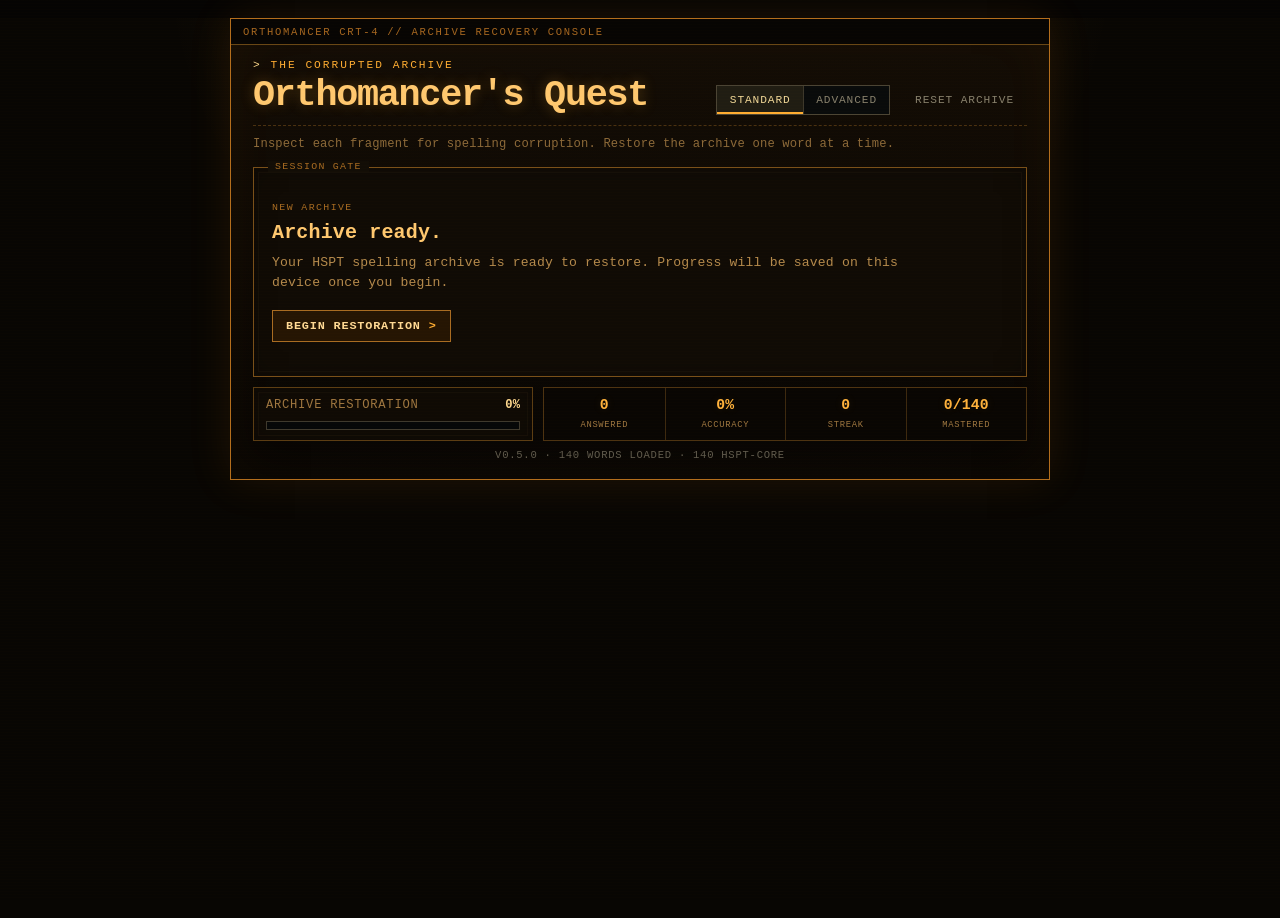
<file: index.html>
<!doctype html>
<html lang="en">
<head>
  <meta charset="utf-8">
  <meta name="viewport" content="width=device-width, initial-scale=1">
  <meta name="theme-color" content="#090704">
  <title>Orthomancer's Quest</title>
  <link rel="stylesheet" href="style.css?app=orthomancer&v=0.5.0">
  <link rel="stylesheet" href="focus-terminal.css?app=orthomancer&v=0.5.0">
</head>
<body class="booting">
  <main class="app-shell">
    <div class="boot-status" id="boot-status" role="status">Loading archive…</div>

    <div class="focus-top">
      <header>
        <div class="kicker">The Corrupted Archive</div>
        <h1>Orthomancer's Quest</h1>
      </header>
      <div class="controls">
        <div class="mode-switch" aria-label="Difficulty mode">
          <button id="mode-standard" type="button">Standard</button>
          <button id="mode-advanced" type="button">Advanced</button>
        </div>
        <button class="reset-button" id="reset-archive" type="button">Reset archive</button>
      </div>
    </div>

    <p class="subtitle">Inspect each fragment for spelling corruption. Restore the archive one word at a time.</p>

    <section class="panel home-card hidden" id="home-card" aria-live="polite">
      <div class="home-kicker" id="home-kicker">Archive status</div>
      <h2 id="home-title">Archive ready.</h2>
      <p id="home-detail"></p>
      <button class="next-button home-start" id="begin-study" type="button">Begin study</button>
    </section>

    <section class="panel study-card hidden" id="study-card" aria-live="polite">
      <p class="prompt" id="prompt"></p>
      <div class="sentences" id="sentences"></div>
      <div class="feedback hidden" id="feedback"></div>
      <div class="next-row">
        <button class="next-button hidden" id="next-button" type="button">Next fragment</button>
      </div>
    </section>

    <section class="focus-status">
      <div class="panel restoration">
        <div class="restoration-row">
          <span class="restoration-title">Archive restoration</span>
          <strong id="restoration-percent">0%</strong>
        </div>
        <div class="progress-track" aria-hidden="true">
          <div class="progress-fill" id="restoration-fill"></div>
        </div>
      </div>

      <div class="stats-strip" aria-label="Progress">
        <div class="stat">
          <span class="stat-value" id="answered">0</span>
          <span class="stat-label">Answered</span>
        </div>
        <div class="stat">
          <span class="stat-value" id="accuracy">0%</span>
          <span class="stat-label">Accuracy</span>
        </div>
        <div class="stat">
          <span class="stat-value" id="streak">0</span>
          <span class="stat-label">Streak</span>
        </div>
        <div class="stat">
          <span class="stat-value"><span id="mastered">0</span>/<span id="mastered-total">0</span></span>
          <span class="stat-label">Mastered</span>
        </div>
      </div>
    </section>

    <p class="footer-note"><span id="build-version">Build loading…</span> · <span id="corpus-status">Corpus loading…</span></p>
  </main>

  <script src="words.js?app=orthomancer&v=0.5.0"></script>
  <script src="corpus-curation.js?app=orthomancer&v=0.5.0"></script>
  <script src="game-core.js?app=orthomancer&v=0.5.0"></script>
  <script src="startup-state.js?app=orthomancer&v=0.5.0"></script>
  <script src="app.js?app=orthomancer&v=0.5.0"></script>
</body>
</html>
</file>
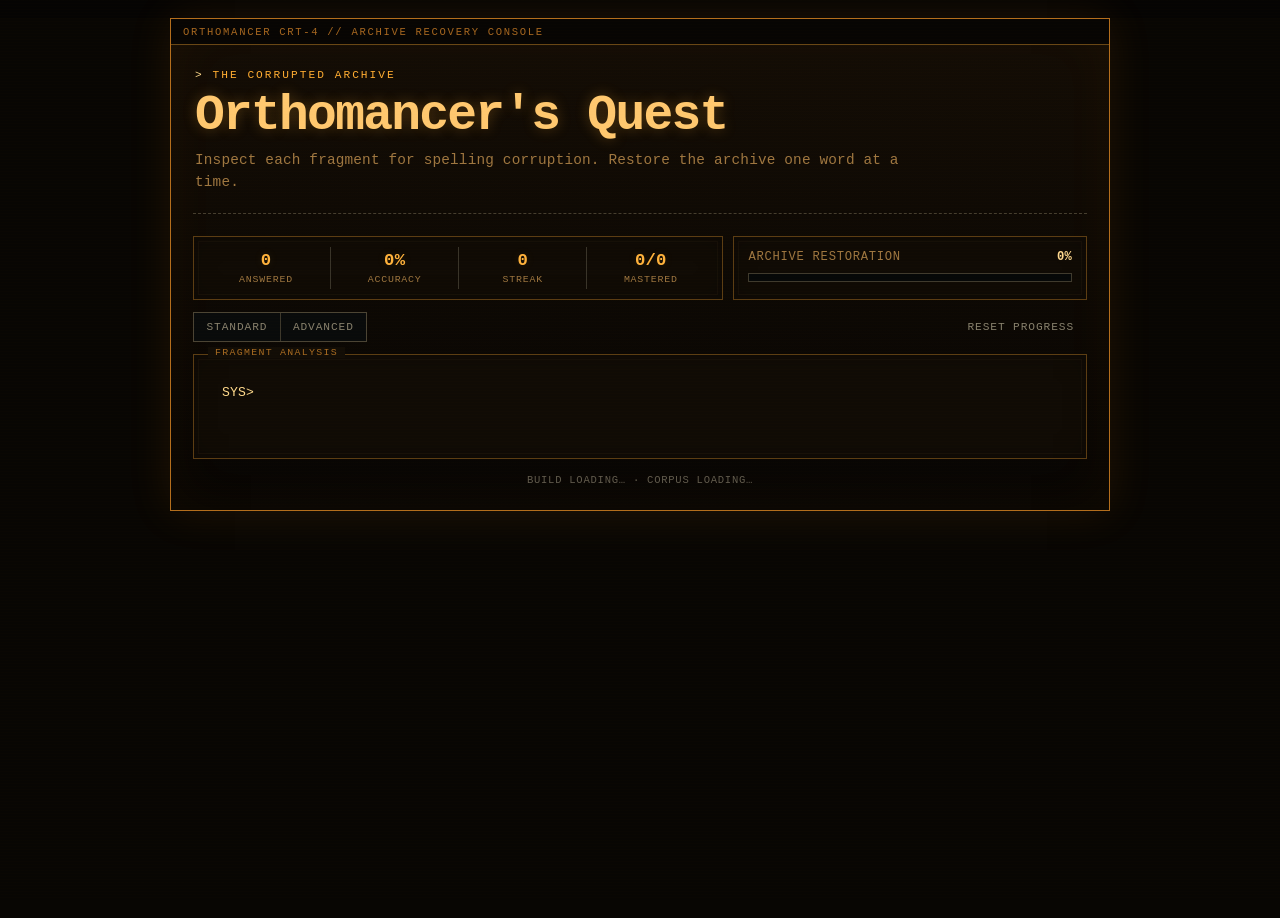
<file: previews/amber-crt.html>
<!doctype html>
<html lang="en"><head><meta charset="utf-8"><meta name="viewport" content="width=device-width, initial-scale=1"><meta name="theme-color" content="#090704"><title>Orthomancer – Amber CRT Preview</title><link rel="stylesheet" href="../style.css?v=0.4.0"><link rel="stylesheet" href="amber-crt.css?v=1"></head><body><main class="app-shell"><header><div class="kicker">The Corrupted Archive</div><h1>Orthomancer's Quest</h1><p class="subtitle">Inspect each fragment for spelling corruption. Restore the archive one word at a time.</p></header><section class="top-grid" aria-label="Progress"><div class="panel stats"><div class="stat"><span class="stat-value" id="answered">0</span><span class="stat-label">Answered</span></div><div class="stat"><span class="stat-value" id="accuracy">0%</span><span class="stat-label">Accuracy</span></div><div class="stat"><span class="stat-value" id="streak">0</span><span class="stat-label">Streak</span></div><div class="stat"><span class="stat-value"><span id="mastered">0</span>/<span id="mastered-total">0</span></span><span class="stat-label">Mastered</span></div></div><div class="panel restoration"><div class="restoration-row"><span class="restoration-title">Archive restoration</span><strong id="restoration-percent">0%</strong></div><div class="progress-track" aria-hidden="true"><div class="progress-fill" id="restoration-fill"></div></div></div></section><div class="controls"><div class="mode-switch" aria-label="Difficulty mode"><button id="mode-standard" type="button">Standard</button><button id="mode-advanced" type="button">Advanced</button></div><button class="reset-button" id="reset-progress" type="button">Reset progress</button></div><section class="panel study-card" aria-live="polite"><p class="prompt" id="prompt"></p><div class="sentences" id="sentences"></div><div class="feedback hidden" id="feedback"></div><div class="next-row"><button class="next-button hidden" id="next-button" type="button">Next fragment</button></div></section><p class="footer-note"><span id="build-version">Build loading…</span> · <span id="corpus-status">Corpus loading…</span></p></main><script src="../words.js?v=0.4.0"></script><script src="../corpus-curation.js?v=0.4.0"></script><script src="../game-core.js?v=0.4.0"></script><script src="../app.js?v=0.4.0"></script></body></html>
</file>
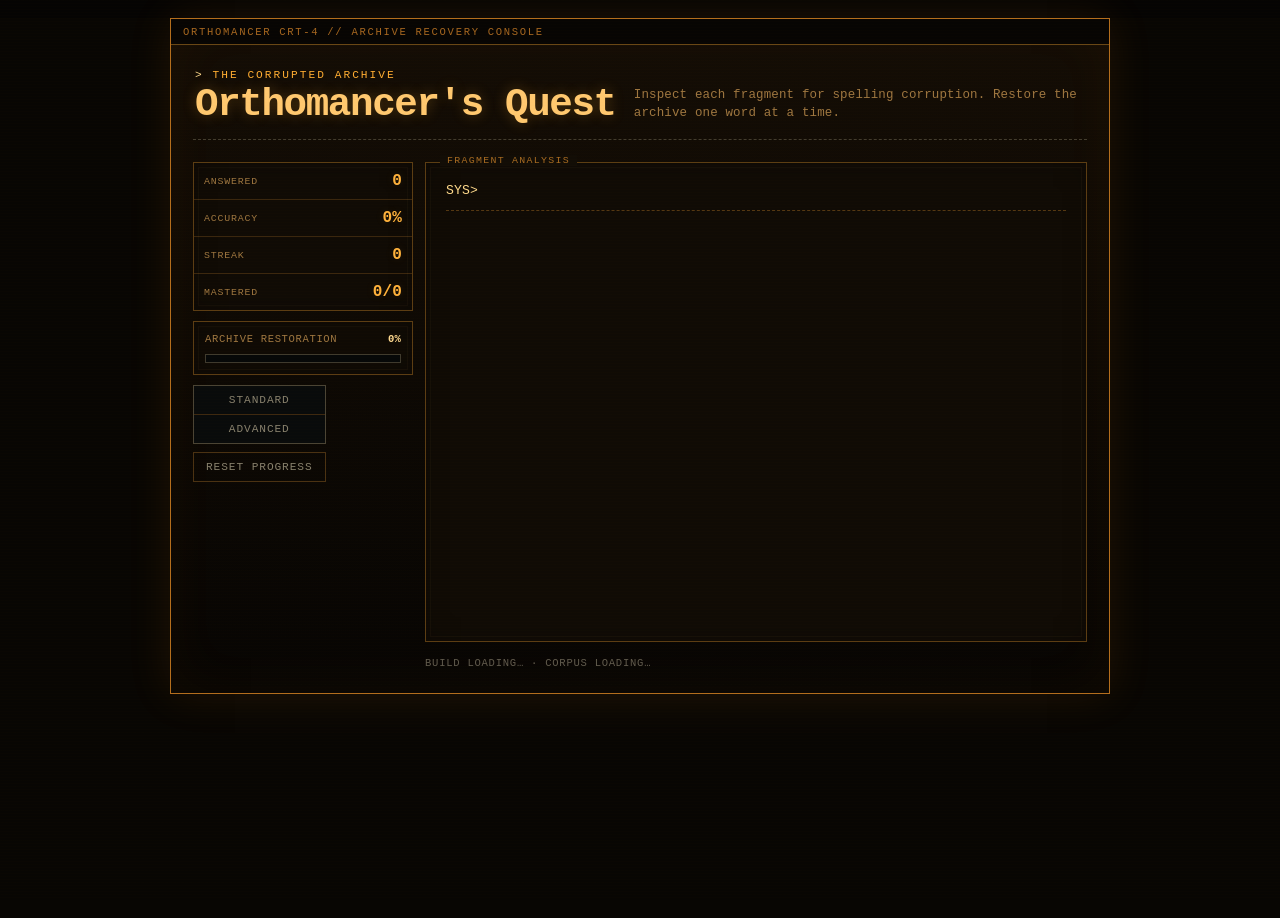
<file: previews/amber-layout-console.html>
<!doctype html>
<html lang="en"><head><meta charset="utf-8"><meta name="viewport" content="width=device-width, initial-scale=1"><meta name="theme-color" content="#090704"><title>Orthomancer – Amber Operator Console</title><link rel="stylesheet" href="../style.css?v=0.4.0"><link rel="stylesheet" href="amber-crt.css?v=1"><link rel="stylesheet" href="amber-layout-console.css?v=1"></head><body><main class="app-shell"><header><div class="kicker">The Corrupted Archive</div><h1>Orthomancer's Quest</h1><p class="subtitle">Inspect each fragment for spelling corruption. Restore the archive one word at a time.</p></header><div class="console-grid"><aside class="console-rail"><section class="panel stats" aria-label="Progress"><div class="stat"><span class="stat-value" id="answered">0</span><span class="stat-label">Answered</span></div><div class="stat"><span class="stat-value" id="accuracy">0%</span><span class="stat-label">Accuracy</span></div><div class="stat"><span class="stat-value" id="streak">0</span><span class="stat-label">Streak</span></div><div class="stat"><span class="stat-value"><span id="mastered">0</span>/<span id="mastered-total">0</span></span><span class="stat-label">Mastered</span></div></section><section class="panel restoration"><div class="restoration-row"><span class="restoration-title">Archive restoration</span><strong id="restoration-percent">0%</strong></div><div class="progress-track" aria-hidden="true"><div class="progress-fill" id="restoration-fill"></div></div></section><div class="controls"><div class="mode-switch" aria-label="Difficulty mode"><button id="mode-standard" type="button">Standard</button><button id="mode-advanced" type="button">Advanced</button></div><button class="reset-button" id="reset-progress" type="button">Reset progress</button></div></aside><section class="panel study-card" aria-live="polite"><p class="prompt" id="prompt"></p><div class="sentences" id="sentences"></div><div class="feedback hidden" id="feedback"></div><div class="next-row"><button class="next-button hidden" id="next-button" type="button">Next fragment</button></div></section></div><p class="footer-note"><span id="build-version">Build loading…</span> · <span id="corpus-status">Corpus loading…</span></p></main><script src="../words.js?v=0.4.0"></script><script src="../corpus-curation.js?v=0.4.0"></script><script src="../game-core.js?v=0.4.0"></script><script src="../app.js?v=0.4.0"></script></body></html>
</file>
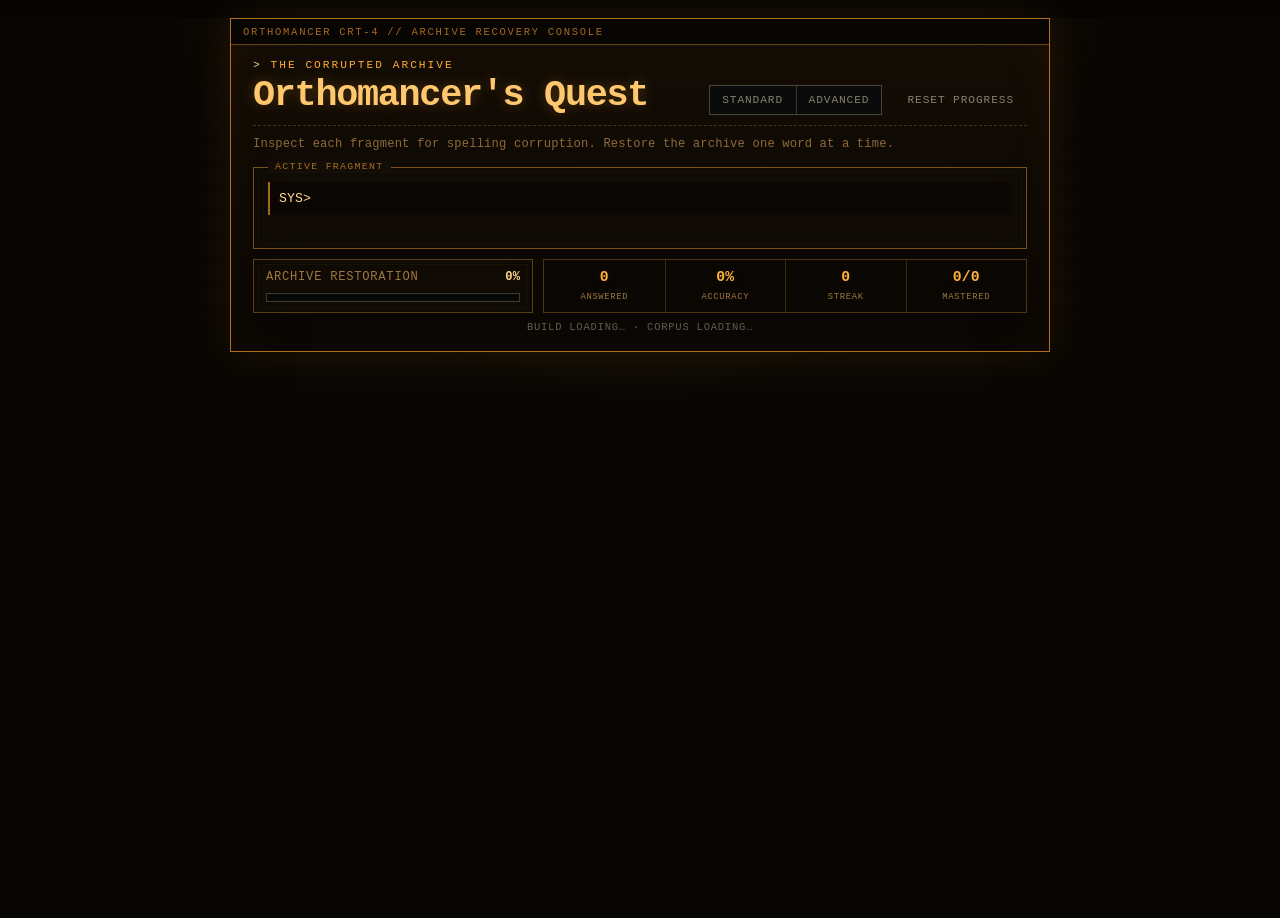
<file: previews/amber-layout-focus.html>
<!doctype html>
<html lang="en"><head><meta charset="utf-8"><meta name="viewport" content="width=device-width, initial-scale=1"><meta name="theme-color" content="#090704"><title>Orthomancer – Amber Focus Terminal</title><link rel="stylesheet" href="../style.css?v=0.4.0"><link rel="stylesheet" href="amber-crt.css?v=1"><link rel="stylesheet" href="amber-layout-focus.css?v=1"></head><body><main class="app-shell"><div class="focus-top"><header><div class="kicker">The Corrupted Archive</div><h1>Orthomancer's Quest</h1></header><div class="controls"><div class="mode-switch" aria-label="Difficulty mode"><button id="mode-standard" type="button">Standard</button><button id="mode-advanced" type="button">Advanced</button></div><button class="reset-button" id="reset-progress" type="button">Reset progress</button></div></div><p class="subtitle">Inspect each fragment for spelling corruption. Restore the archive one word at a time.</p><section class="panel study-card" aria-live="polite"><p class="prompt" id="prompt"></p><div class="sentences" id="sentences"></div><div class="feedback hidden" id="feedback"></div><div class="next-row"><button class="next-button hidden" id="next-button" type="button">Next fragment</button></div></section><section class="focus-status"><div class="panel restoration"><div class="restoration-row"><span class="restoration-title">Archive restoration</span><strong id="restoration-percent">0%</strong></div><div class="progress-track" aria-hidden="true"><div class="progress-fill" id="restoration-fill"></div></div></div><div class="stats-strip" aria-label="Progress"><div class="stat"><span class="stat-value" id="answered">0</span><span class="stat-label">Answered</span></div><div class="stat"><span class="stat-value" id="accuracy">0%</span><span class="stat-label">Accuracy</span></div><div class="stat"><span class="stat-value" id="streak">0</span><span class="stat-label">Streak</span></div><div class="stat"><span class="stat-value"><span id="mastered">0</span>/<span id="mastered-total">0</span></span><span class="stat-label">Mastered</span></div></div></section><p class="footer-note"><span id="build-version">Build loading…</span> · <span id="corpus-status">Corpus loading…</span></p></main><script src="../words.js?v=0.4.0"></script><script src="../corpus-curation.js?v=0.4.0"></script><script src="../game-core.js?v=0.4.0"></script><script src="../app.js?v=0.4.0"></script></body></html>
</file>
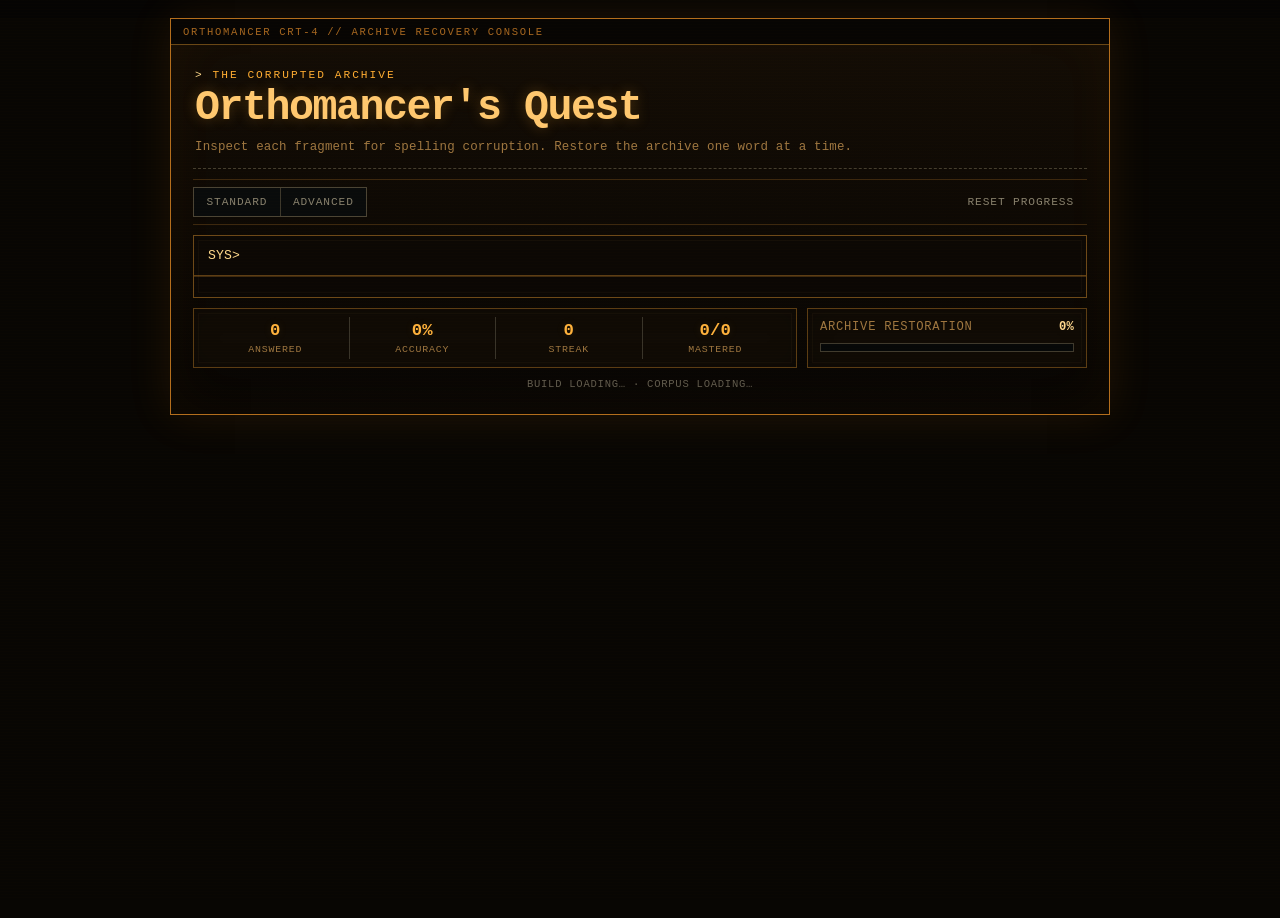
<file: previews/amber-layout-ledger.html>
<!doctype html>
<html lang="en"><head><meta charset="utf-8"><meta name="viewport" content="width=device-width, initial-scale=1"><meta name="theme-color" content="#090704"><title>Orthomancer – Amber Ledger</title><link rel="stylesheet" href="../style.css?v=0.4.0"><link rel="stylesheet" href="amber-crt.css?v=1"><link rel="stylesheet" href="amber-layout-ledger.css?v=1"></head><body><main class="app-shell"><header><div class="kicker">The Corrupted Archive</div><h1>Orthomancer's Quest</h1><p class="subtitle">Inspect each fragment for spelling corruption. Restore the archive one word at a time.</p></header><div class="controls"><div class="mode-switch" aria-label="Difficulty mode"><button id="mode-standard" type="button">Standard</button><button id="mode-advanced" type="button">Advanced</button></div><button class="reset-button" id="reset-progress" type="button">Reset progress</button></div><section class="panel study-card" aria-live="polite"><p class="prompt" id="prompt"></p><div class="sentences" id="sentences"></div><div class="feedback hidden" id="feedback"></div><div class="next-row"><button class="next-button hidden" id="next-button" type="button">Next fragment</button></div></section><section class="ledger-hud"><div class="panel stats" aria-label="Progress"><div class="stat"><span class="stat-value" id="answered">0</span><span class="stat-label">Answered</span></div><div class="stat"><span class="stat-value" id="accuracy">0%</span><span class="stat-label">Accuracy</span></div><div class="stat"><span class="stat-value" id="streak">0</span><span class="stat-label">Streak</span></div><div class="stat"><span class="stat-value"><span id="mastered">0</span>/<span id="mastered-total">0</span></span><span class="stat-label">Mastered</span></div></div><div class="panel restoration"><div class="restoration-row"><span class="restoration-title">Archive restoration</span><strong id="restoration-percent">0%</strong></div><div class="progress-track" aria-hidden="true"><div class="progress-fill" id="restoration-fill"></div></div></div></section><p class="footer-note"><span id="build-version">Build loading…</span> · <span id="corpus-status">Corpus loading…</span></p></main><script src="../words.js?v=0.4.0"></script><script src="../corpus-curation.js?v=0.4.0"></script><script src="../game-core.js?v=0.4.0"></script><script src="../app.js?v=0.4.0"></script></body></html>
</file>
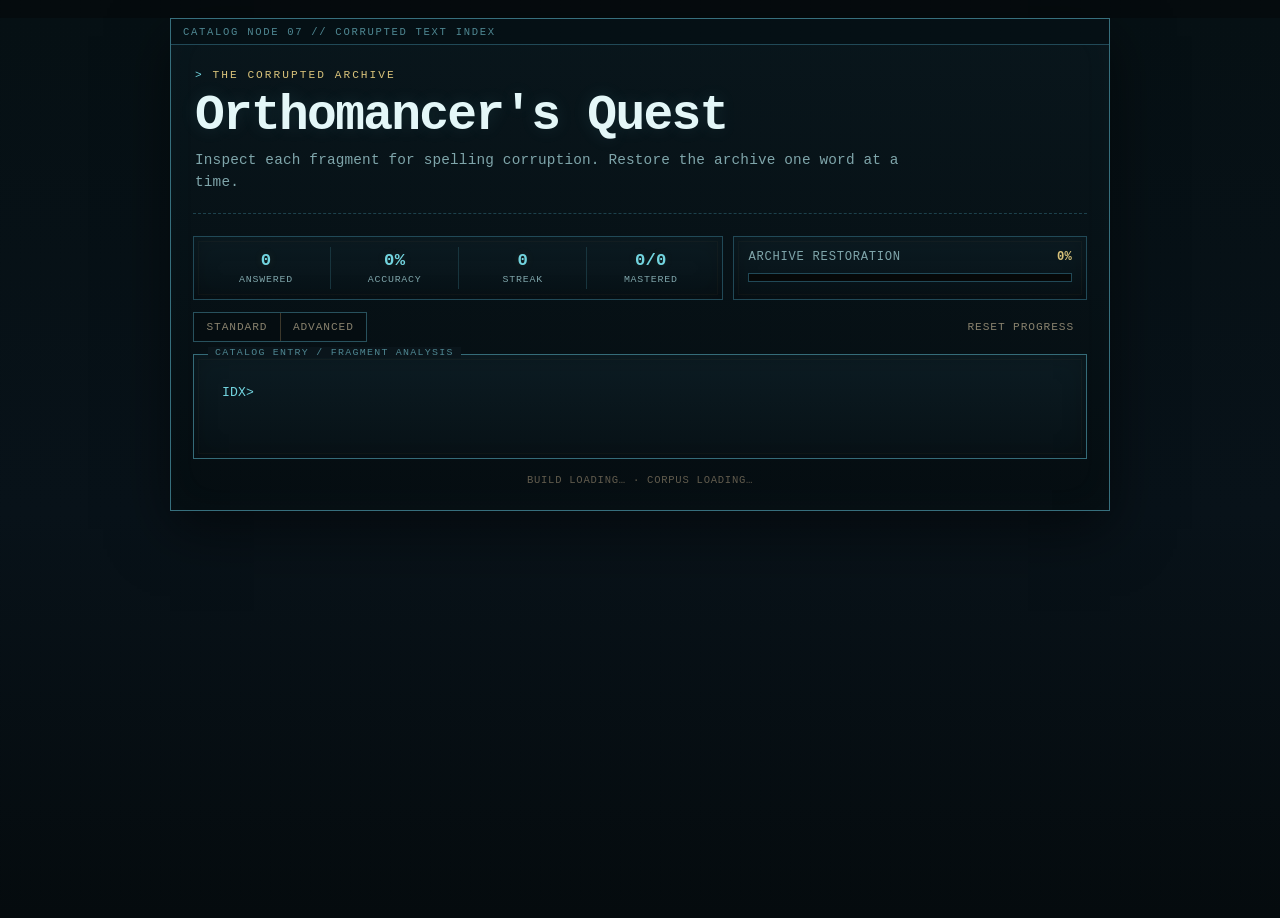
<file: previews/cyan-catalog.html>
<!doctype html>
<html lang="en"><head><meta charset="utf-8"><meta name="viewport" content="width=device-width, initial-scale=1"><meta name="theme-color" content="#071015"><title>Orthomancer – Cyan Catalog Preview</title><link rel="stylesheet" href="../style.css?v=0.4.0"><link rel="stylesheet" href="cyan-catalog.css?v=1"></head><body><main class="app-shell"><header><div class="kicker">The Corrupted Archive</div><h1>Orthomancer's Quest</h1><p class="subtitle">Inspect each fragment for spelling corruption. Restore the archive one word at a time.</p></header><section class="top-grid" aria-label="Progress"><div class="panel stats"><div class="stat"><span class="stat-value" id="answered">0</span><span class="stat-label">Answered</span></div><div class="stat"><span class="stat-value" id="accuracy">0%</span><span class="stat-label">Accuracy</span></div><div class="stat"><span class="stat-value" id="streak">0</span><span class="stat-label">Streak</span></div><div class="stat"><span class="stat-value"><span id="mastered">0</span>/<span id="mastered-total">0</span></span><span class="stat-label">Mastered</span></div></div><div class="panel restoration"><div class="restoration-row"><span class="restoration-title">Archive restoration</span><strong id="restoration-percent">0%</strong></div><div class="progress-track" aria-hidden="true"><div class="progress-fill" id="restoration-fill"></div></div></div></section><div class="controls"><div class="mode-switch" aria-label="Difficulty mode"><button id="mode-standard" type="button">Standard</button><button id="mode-advanced" type="button">Advanced</button></div><button class="reset-button" id="reset-progress" type="button">Reset progress</button></div><section class="panel study-card" aria-live="polite"><p class="prompt" id="prompt"></p><div class="sentences" id="sentences"></div><div class="feedback hidden" id="feedback"></div><div class="next-row"><button class="next-button hidden" id="next-button" type="button">Next fragment</button></div></section><p class="footer-note"><span id="build-version">Build loading…</span> · <span id="corpus-status">Corpus loading…</span></p></main><script src="../words.js?v=0.4.0"></script><script src="../corpus-curation.js?v=0.4.0"></script><script src="../game-core.js?v=0.4.0"></script><script src="../app.js?v=0.4.0"></script></body></html>
</file>
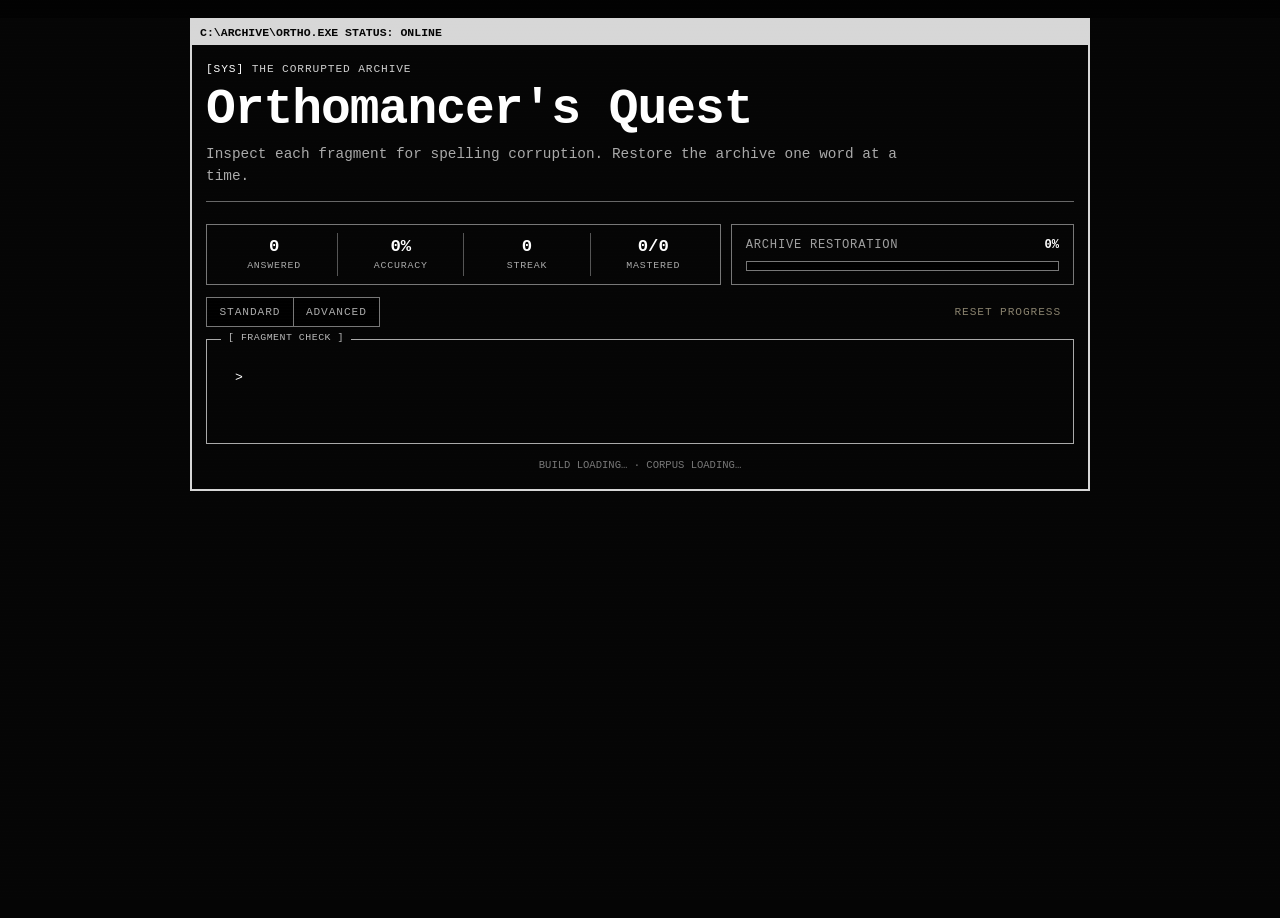
<file: previews/dos-archive.html>
<!doctype html>
<html lang="en"><head><meta charset="utf-8"><meta name="viewport" content="width=device-width, initial-scale=1"><meta name="theme-color" content="#050505"><title>Orthomancer – DOS Archive Preview</title><link rel="stylesheet" href="../style.css?v=0.4.0"><link rel="stylesheet" href="dos-archive.css?v=1"></head><body><main class="app-shell"><header><div class="kicker">The Corrupted Archive</div><h1>Orthomancer's Quest</h1><p class="subtitle">Inspect each fragment for spelling corruption. Restore the archive one word at a time.</p></header><section class="top-grid" aria-label="Progress"><div class="panel stats"><div class="stat"><span class="stat-value" id="answered">0</span><span class="stat-label">Answered</span></div><div class="stat"><span class="stat-value" id="accuracy">0%</span><span class="stat-label">Accuracy</span></div><div class="stat"><span class="stat-value" id="streak">0</span><span class="stat-label">Streak</span></div><div class="stat"><span class="stat-value"><span id="mastered">0</span>/<span id="mastered-total">0</span></span><span class="stat-label">Mastered</span></div></div><div class="panel restoration"><div class="restoration-row"><span class="restoration-title">Archive restoration</span><strong id="restoration-percent">0%</strong></div><div class="progress-track" aria-hidden="true"><div class="progress-fill" id="restoration-fill"></div></div></div></section><div class="controls"><div class="mode-switch" aria-label="Difficulty mode"><button id="mode-standard" type="button">Standard</button><button id="mode-advanced" type="button">Advanced</button></div><button class="reset-button" id="reset-progress" type="button">Reset progress</button></div><section class="panel study-card" aria-live="polite"><p class="prompt" id="prompt"></p><div class="sentences" id="sentences"></div><div class="feedback hidden" id="feedback"></div><div class="next-row"><button class="next-button hidden" id="next-button" type="button">Next fragment</button></div></section><p class="footer-note"><span id="build-version">Build loading…</span> · <span id="corpus-status">Corpus loading…</span></p></main><script src="../words.js?v=0.4.0"></script><script src="../corpus-curation.js?v=0.4.0"></script><script src="../game-core.js?v=0.4.0"></script><script src="../app.js?v=0.4.0"></script></body></html>
</file>
<file: style.css>
:root {
  color-scheme: dark;
  --bg: #0c0d0d;
  --screen: #111414;
  --screen-2: #161b1a;
  --screen-3: #0a0c0c;
  --line: #544a35;
  --line-bright: #8d7748;
  --text: #e7dfc6;
  --muted: #9f987f;
  --amber: #d9aa55;
  --amber-dim: #8a6a35;
  --cyan: #71b9b6;
  --cyan-dim: #365f5d;
  --danger: #d37767;
  --good: #91ba78;
  --shadow: rgba(0, 0, 0, 0.48);
  --mono: "Courier New", Courier, ui-monospace, SFMono-Regular, Menlo, Consolas, monospace;
}

* { box-sizing: border-box; }

html {
  background: #080909;
}

body {
  margin: 0;
  min-height: 100vh;
  min-height: 100dvh;
  background:
    radial-gradient(circle at 50% -10%, rgba(217, 170, 85, 0.08), transparent 32rem),
    linear-gradient(180deg, #0a0b0b 0%, var(--bg) 55%, #080909 100%);
  color: var(--text);
  font-family: var(--mono);
  letter-spacing: 0.01em;
}

body::before {
  content: "";
  position: fixed;
  inset: 0;
  pointer-events: none;
  z-index: 10;
  opacity: 0.12;
  background: repeating-linear-gradient(
    180deg,
    rgba(255, 255, 255, 0.045) 0,
    rgba(255, 255, 255, 0.045) 1px,
    transparent 1px,
    transparent 4px
  );
}

button {
  font: inherit;
}

.app-shell {
  position: relative;
  width: min(940px, calc(100% - 28px));
  margin: 18px auto 34px;
  padding: 0 22px 24px;
  border: 1px solid var(--line-bright);
  background: linear-gradient(180deg, rgba(17, 20, 20, 0.985), rgba(10, 12, 12, 0.99));
  box-shadow: 0 20px 55px var(--shadow), inset 0 0 42px rgba(217, 170, 85, 0.025);
}

.app-shell::before {
  content: "ARCHIVE TERMINAL // ORTHOGRAPHIC RECOVERY UNIT";
  display: block;
  margin: 0 -22px 22px;
  padding: 7px 12px 6px;
  border-bottom: 1px solid var(--line);
  background: #0a0c0c;
  color: #74684f;
  font-size: 0.66rem;
  letter-spacing: 0.16em;
}

header {
  position: relative;
  margin: 0 0 22px;
  padding: 2px 2px 20px;
  border-bottom: 1px dashed #443d2e;
}

.kicker {
  color: var(--amber);
  text-transform: uppercase;
  letter-spacing: 0.18em;
  font-size: 0.7rem;
  margin-bottom: 9px;
}

.kicker::before {
  content: "> ";
  color: var(--cyan);
}

h1 {
  margin: 0 0 8px;
  color: #f1e8c9;
  font-size: clamp(1.85rem, 5vw, 3.1rem);
  line-height: 1.05;
  font-weight: 700;
  letter-spacing: -0.035em;
  text-shadow: 0 0 18px rgba(217, 170, 85, 0.11);
}

.subtitle {
  color: var(--muted);
  margin: 0;
  max-width: 720px;
  line-height: 1.5;
  font-size: 0.9rem;
}

.top-grid {
  display: grid;
  grid-template-columns: 1.2fr 0.8fr;
  gap: 10px;
  margin-bottom: 12px;
}

.panel {
  position: relative;
  background: linear-gradient(180deg, rgba(22, 27, 26, 0.96), rgba(13, 16, 16, 0.98));
  border: 1px solid var(--line);
  border-radius: 0;
  box-shadow: inset 0 0 24px rgba(0, 0, 0, 0.22);
}

.panel::after {
  content: "";
  position: absolute;
  inset: 4px;
  pointer-events: none;
  border: 1px solid rgba(217, 170, 85, 0.035);
}

.stats {
  display: grid;
  grid-template-columns: repeat(4, 1fr);
  gap: 0;
  padding: 10px 8px;
}

.stat {
  position: relative;
  text-align: center;
  padding: 4px 8px;
}

.stat + .stat {
  border-left: 1px solid #393429;
}

.stat-value {
  display: block;
  color: var(--amber);
  font-size: 1.08rem;
  font-weight: 700;
  text-shadow: 0 0 10px rgba(217, 170, 85, 0.12);
}

.stat-label {
  display: block;
  color: var(--muted);
  font-size: 0.62rem;
  text-transform: uppercase;
  letter-spacing: 0.08em;
  margin-top: 4px;
}

.restoration {
  padding: 13px 14px;
}

.restoration-row {
  display: flex;
  justify-content: space-between;
  gap: 12px;
  font-size: 0.76rem;
  margin-bottom: 9px;
}

.restoration-title {
  color: var(--muted);
  text-transform: uppercase;
  letter-spacing: 0.06em;
}

.restoration strong {
  color: var(--cyan);
}

.progress-track {
  height: 9px;
  background: #060808;
  border: 1px solid #3f3a2d;
  overflow: hidden;
}

.progress-fill {
  height: 100%;
  width: 0;
  background: repeating-linear-gradient(90deg, var(--cyan) 0 8px, #4b817f 8px 10px);
  box-shadow: 0 0 10px rgba(113, 185, 182, 0.25);
  transition: width 220ms ease;
}

.controls {
  display: flex;
  justify-content: space-between;
  gap: 12px;
  align-items: center;
  margin-bottom: 12px;
}

.mode-switch {
  display: inline-grid;
  grid-template-columns: repeat(2, 1fr);
  border: 1px solid #4b4434;
  background: #090b0b;
}

.mode-switch button,
.reset-button {
  border: 0;
  border-radius: 0;
  padding: 8px 12px;
  cursor: pointer;
  color: #88816d;
  background: transparent;
  text-transform: uppercase;
  letter-spacing: 0.08em;
  font-size: 0.7rem;
}

.mode-switch button + button {
  border-left: 1px solid #3d382b;
}

.mode-switch button:first-child.active {
  color: #f0d797;
  background: rgba(217, 170, 85, 0.11);
  box-shadow: inset 0 -2px 0 var(--amber);
}

.mode-switch button:nth-child(2).active {
  color: #a6ddda;
  background: rgba(113, 185, 182, 0.1);
  box-shadow: inset 0 -2px 0 var(--cyan);
}

.reset-button {
  border: 1px solid transparent;
}

.reset-button:hover,
.mode-switch button:hover {
  color: var(--text);
}

.reset-button:hover {
  border-color: #57453e;
  color: #d9a69c;
}

.study-card {
  padding: clamp(18px, 4vw, 28px);
  border-color: #74623e;
}

.study-card::before {
  content: "FRAGMENT ANALYSIS";
  position: absolute;
  top: -8px;
  left: 14px;
  padding: 0 7px;
  background: var(--screen);
  color: var(--amber-dim);
  font-size: 0.62rem;
  letter-spacing: 0.13em;
}

.prompt {
  color: #b8b098;
  margin: 0 0 16px;
  font-size: 0.82rem;
  line-height: 1.45;
}

.prompt::before {
  content: "SYS> ";
  color: var(--cyan);
}

.sentences {
  display: grid;
  gap: 9px;
}

.sentence-choice {
  width: 100%;
  display: grid;
  grid-template-columns: 38px 1fr;
  gap: 12px;
  align-items: start;
  text-align: left;
  border: 1px solid #413b2d;
  border-left: 3px solid #4d4533;
  background: #0b0e0e;
  color: var(--text);
  border-radius: 0;
  padding: 14px 15px 14px 12px;
  cursor: pointer;
  line-height: 1.55;
  transition: border-color 90ms ease, background 90ms ease, box-shadow 90ms ease;
}

.sentence-choice:hover:not(:disabled) {
  border-color: #766341;
  border-left-color: var(--amber);
  background: #111513;
  box-shadow: inset 5px 0 14px rgba(217, 170, 85, 0.035);
}

.sentence-choice:focus-visible,
.word-token:focus-visible,
.next-button:focus-visible,
.mode-switch button:focus-visible,
.reset-button:focus-visible {
  outline: 2px solid var(--cyan);
  outline-offset: 2px;
}

.sentence-choice:disabled {
  cursor: default;
  opacity: 0.5;
}

.sentence-choice.selected {
  opacity: 1;
  border-color: var(--cyan-dim);
  border-left-color: var(--cyan);
  background: #101817;
  box-shadow: inset 6px 0 18px rgba(113, 185, 182, 0.05);
}

.choice-letter {
  display: inline-grid;
  place-items: center;
  width: 30px;
  height: 30px;
  border: 1px solid #695a3a;
  background: #17160f;
  color: var(--amber);
  font-weight: 800;
  font-size: 0.82rem;
}

.sentence-choice.selected .choice-letter {
  color: var(--cyan);
  border-color: var(--cyan-dim);
  background: #0d1918;
}

.sentence-text {
  padding-top: 2px;
  font-family: var(--mono);
  font-size: 0.95rem;
}

.no-mistakes {
  margin-top: 3px;
  border-style: dashed;
  color: #c5bfae;
}

.word-token {
  border: 0;
  border-bottom: 1px dashed #514b3a;
  background: transparent;
  color: inherit;
  padding: 1px 2px 2px;
  cursor: pointer;
}

.word-token:hover {
  color: #a6ddda;
  border-bottom-color: var(--cyan);
  background: rgba(113, 185, 182, 0.06);
}

.word-token.token-correct {
  color: #b7dda2;
  border-bottom-color: var(--good);
}

.word-token.token-wrong {
  color: #efaa9d;
  border-bottom-color: var(--danger);
}

.feedback {
  margin-top: 14px;
  padding: 13px 15px;
  line-height: 1.45;
  border: 1px solid;
  border-left-width: 3px;
  font-size: 0.86rem;
}

.feedback.correct {
  background: rgba(81, 116, 68, 0.1);
  border-color: #4f7044;
}

.feedback.wrong {
  background: rgba(145, 68, 57, 0.1);
  border-color: #815045;
}

.feedback-heading {
  font-weight: 700;
  margin-bottom: 5px;
  text-transform: uppercase;
  letter-spacing: 0.05em;
  font-size: 0.8rem;
}

.feedback.correct .feedback-heading {
  color: #add394;
}

.feedback.wrong .feedback-heading {
  color: #e29a8d;
}

.mastery-note {
  display: inline-block;
  margin-left: 8px;
  color: var(--cyan);
  font-size: 0.76rem;
}

.next-row {
  display: flex;
  justify-content: flex-end;
  margin-top: 12px;
}

.next-button {
  border: 1px solid var(--line-bright);
  background: #211b10;
  color: #ead9aa;
  border-radius: 0;
  padding: 10px 16px;
  cursor: pointer;
  font-weight: 700;
  text-transform: uppercase;
  letter-spacing: 0.07em;
  font-size: 0.74rem;
}

.next-button::after {
  content: "  >";
  color: var(--amber);
}

.next-button:hover {
  background: #2b2313;
  border-color: var(--amber);
}

.hidden {
  display: none !important;
}

.footer-note {
  color: #615b4d;
  text-align: center;
  font-size: 0.66rem;
  letter-spacing: 0.07em;
  margin: 15px 0 0;
  text-transform: uppercase;
}

@media (prefers-reduced-motion: reduce) {
  *, *::before, *::after {
    scroll-behavior: auto !important;
    transition-duration: 0.001ms !important;
  }
}

@media (max-width: 680px) {
  .app-shell {
    width: calc(100% - 12px);
    margin: 6px auto 18px;
    padding: 0 10px 16px;
  }

  .app-shell::before {
    margin: 0 -10px 16px;
    font-size: 0.56rem;
    letter-spacing: 0.1em;
  }

  header {
    padding-bottom: 16px;
  }

  .top-grid {
    grid-template-columns: 1fr;
  }

  .controls {
    align-items: stretch;
    flex-direction: column;
  }

  .mode-switch {
    width: 100%;
  }

  .mode-switch button,
  .reset-button {
    min-height: 42px;
  }

  .reset-button {
    align-self: flex-end;
  }

  .stats {
    padding: 9px 4px;
  }

  .stat {
    padding: 4px 5px;
  }

  .stat-value {
    font-size: 0.98rem;
  }

  .stat-label {
    font-size: 0.56rem;
    letter-spacing: 0.04em;
  }

  .study-card {
    padding: 18px 12px 14px;
  }

  .sentence-choice {
    grid-template-columns: 34px 1fr;
    gap: 9px;
    padding: 12px 10px 12px 9px;
  }

  .choice-letter {
    width: 28px;
    height: 28px;
  }

  .sentence-text {
    font-size: 0.91rem;
  }
}

@media (max-width: 420px) {
  h1 {
    font-size: 1.65rem;
  }

  .subtitle {
    font-size: 0.79rem;
  }

  .stats {
    grid-template-columns: repeat(2, 1fr);
    row-gap: 8px;
  }

  .stat:nth-child(3) {
    border-left: 0;
  }

  .stat:nth-child(n+3) {
    border-top: 1px solid #302c23;
    padding-top: 8px;
  }

  .sentence-choice {
    line-height: 1.48;
  }
}
</file>
<file: focus-terminal.css>
:root {
  --bg:#090704; --screen:#120d06; --screen-2:#181006; --screen-3:#050403;
  --line:#694715; --line-bright:#c77f24; --text:#f3c66e; --muted:#9f7740;
  --amber:#ffad32; --amber-dim:#a86418; --cyan:#ffd486; --cyan-dim:#87662e;
  --danger:#ff725f; --good:#b8d66c;
}
html,body{background:#050403}
body{background:radial-gradient(circle at 50% -10%,rgba(255,173,50,.14),transparent 30rem),#080603;color:var(--text)}
body::before{opacity:.2;background:repeating-linear-gradient(180deg,rgba(255,184,75,.055) 0,rgba(255,184,75,.055) 1px,transparent 1px,transparent 3px)}
.app-shell{width:min(820px,calc(100% - 22px));padding-bottom:18px;border-color:#b46e1d;background:linear-gradient(180deg,rgba(20,13,5,.99),rgba(7,5,3,.995));box-shadow:0 0 42px rgba(255,151,31,.1),inset 0 0 56px rgba(255,142,20,.04)}
.app-shell::before{content:"ORTHOMANCER CRT-4 // ARCHIVE RECOVERY CONSOLE";color:#a66720;background:#070503;margin-bottom:14px}
h1{color:#ffc86f;text-shadow:0 0 14px rgba(255,173,50,.28)}
.kicker::before,.prompt::before{color:#ffda8c}
.panel{background:#100b05;border-color:#5c3d13}
.stat-value,.choice-letter{color:#ffb23c}
.restoration strong{color:#ffd98f}
.progress-fill{background:repeating-linear-gradient(90deg,#ffb13a 0 8px,#b66a18 8px 10px);box-shadow:0 0 12px rgba(255,173,50,.3)}
.mode-switch button:nth-child(2).active{color:#ffe0a4;background:rgba(255,173,50,.08);box-shadow:inset 0 -2px 0 #ffcf73}
.sentence-choice{background:#090603;border-color:#4f3512;border-left-color:#6e4816;color:#ffd88d}
.sentence-choice:hover:not(:disabled){background:#140c04;border-color:#a76a1c;border-left-color:#ffad32;box-shadow:inset 7px 0 18px rgba(255,173,50,.06)}
.sentence-choice.selected{background:#1a1005;border-color:#bd7a22;border-left-color:#ffd177}
.word-token:hover{color:#fff0bb;border-bottom-color:#ffd177;background:rgba(255,194,95,.08)}
.study-card::before{color:#a96c22}
.next-button{background:#251503;border-color:#a96c22;color:#ffd994}
.next-button:hover{background:#341d05;border-color:#ffad32}

.boot-status{min-height:160px;display:grid;place-items:center;color:#8d6a39;font-size:.74rem;letter-spacing:.14em;text-transform:uppercase}
body.booting .focus-top,body.booting .subtitle,body.booting .home-card,body.booting .study-card,body.booting .focus-status,body.booting .footer-note{display:none!important}

.focus-top{display:flex;justify-content:space-between;gap:18px;align-items:end;border-bottom:1px dashed #4b3110;padding-bottom:10px}
.focus-top header{margin:0;padding:0;border:0}
.focus-top .kicker{margin-bottom:5px}
.focus-top h1{font-size:clamp(1.45rem,4vw,2.3rem);margin:0}
.focus-top .controls{margin:0;flex:0 0 auto}
.subtitle{margin:9px 0 14px;font-size:.76rem;color:#8d6a39}
.home-card{padding:18px;border-color:#7a5019;min-height:210px;display:flex;flex-direction:column;align-items:flex-start;justify-content:center}
.home-card::before{content:"SESSION GATE";position:absolute;top:-7px;left:14px;padding:0 7px;background:#120d06;color:#a96c22;font-size:.62rem;letter-spacing:.13em}
.home-kicker{color:#a96c22;font-size:.62rem;letter-spacing:.14em;text-transform:uppercase;margin-bottom:8px}
.home-card h2{margin:0 0 9px;color:#ffc86f;font-size:1.25rem}
.home-card p{margin:0 0 16px;max-width:650px;color:#b58a4c;font-size:.82rem;line-height:1.55}
.home-start{align-self:flex-start}
.study-card{padding:14px;border-color:#7a5019}
.study-card::before{content:"ACTIVE FRAGMENT";top:-7px}
.prompt{margin:0 0 10px;padding:7px 9px;background:#0a0603;border-left:2px solid #a4681d;color:#c19350}
.sentences{gap:7px}
.sentence-choice{grid-template-columns:34px 1fr;padding:13px 14px 13px 10px;border-left-width:2px;line-height:1.45}
.choice-letter{width:27px;height:27px;font-size:.74rem}
.sentence-text{font-size:.94rem;padding-top:1px}
.feedback{font-size:.82rem;padding:10px 12px}
.next-row{margin-top:9px}
.next-button{padding:8px 13px}
.focus-status{display:grid;grid-template-columns:1.1fr 1.9fr;gap:10px;margin-top:10px;align-items:stretch}
.focus-status .restoration{padding:10px 12px}
.stats-strip{display:grid;grid-template-columns:repeat(4,1fr);border:1px solid #4d3311;background:#090603}
.stats-strip .stat{display:grid;place-items:center;padding:8px 5px}
.stats-strip .stat+.stat{border-left:1px solid #3d290f}
.stats-strip .stat-value{font-size:.92rem}
.stats-strip .stat-label{font-size:.55rem}
.footer-note{margin-top:8px}
@media(max-width:700px){.focus-top{display:block}.focus-top .controls{margin-top:10px}.focus-status{grid-template-columns:1fr}.stats-strip{order:-1}.subtitle{font-size:.72rem}.home-card{min-height:190px}}
@media(max-width:460px){.app-shell{width:calc(100% - 10px)}.focus-top .controls{flex-direction:column}.sentence-choice{padding:12px 10px}.sentence-text{font-size:.9rem}.stats-strip .stat-label{font-size:.5rem}}
</file>
<file: previews/amber-crt.css>
:root {
  --bg:#090704; --screen:#120d06; --screen-2:#181006; --screen-3:#050403;
  --line:#694715; --line-bright:#c77f24; --text:#f3c66e; --muted:#9f7740;
  --amber:#ffad32; --amber-dim:#a86418; --cyan:#ffd486; --cyan-dim:#87662e;
  --danger:#ff725f; --good:#b8d66c;
}
html,body{background:#050403}
body{background:radial-gradient(circle at 50% -10%,rgba(255,173,50,.14),transparent 30rem),#080603;color:var(--text)}
body::before{opacity:.2;background:repeating-linear-gradient(180deg,rgba(255,184,75,.055) 0,rgba(255,184,75,.055) 1px,transparent 1px,transparent 3px)}
.app-shell{border-color:#b46e1d;background:linear-gradient(180deg,rgba(20,13,5,.99),rgba(7,5,3,.995));box-shadow:0 0 42px rgba(255,151,31,.1),inset 0 0 56px rgba(255,142,20,.04)}
.app-shell::before{content:"ORTHOMANCER CRT-4 // ARCHIVE RECOVERY CONSOLE";color:#a66720;background:#070503}
h1{color:#ffc86f;text-shadow:0 0 14px rgba(255,173,50,.28)}
.kicker::before,.prompt::before{color:#ffda8c}
.panel{background:#100b05;border-color:#5c3d13}
.stat-value,.choice-letter{color:#ffb23c}
.restoration strong{color:#ffd98f}.progress-fill{background:repeating-linear-gradient(90deg,#ffb13a 0 8px,#b66a18 8px 10px);box-shadow:0 0 12px rgba(255,173,50,.3)}
.mode-switch button:nth-child(2).active{color:#ffe0a4;background:rgba(255,173,50,.08);box-shadow:inset 0 -2px 0 #ffcf73}
.sentence-choice{background:#090603;border-color:#4f3512;border-left-color:#6e4816;color:#ffd88d}
.sentence-choice:hover:not(:disabled){background:#140c04;border-color:#a76a1c;border-left-color:#ffad32;box-shadow:inset 7px 0 18px rgba(255,173,50,.06)}
.sentence-choice.selected{background:#1a1005;border-color:#bd7a22;border-left-color:#ffd177}
.word-token:hover{color:#fff0bb;border-bottom-color:#ffd177;background:rgba(255,194,95,.08)}
.study-card::before{color:#a96c22}.next-button{background:#251503;border-color:#a96c22;color:#ffd994}.next-button:hover{background:#341d05;border-color:#ffad32}
</file>
<file: previews/amber-layout-console.css>
header{display:grid;grid-template-columns:auto 1fr;column-gap:18px;align-items:end;padding-bottom:14px}header .kicker{grid-column:1/-1;margin-bottom:3px}header h1{font-size:clamp(1.55rem,3.5vw,2.45rem);margin:0}.subtitle{font-size:.78rem;max-width:none;margin-bottom:2px}.console-grid{display:grid;grid-template-columns:220px minmax(0,1fr);gap:12px;align-items:start}.console-rail{display:grid;gap:10px;position:sticky;top:10px}.console-rail .stats{grid-template-columns:1fr;padding:0}.console-rail .stat{display:flex;align-items:center;justify-content:space-between;text-align:left;padding:9px 10px}.console-rail .stat+.stat{border-left:0;border-top:1px solid #3b270e}.console-rail .stat-value{order:2;font-size:1rem}.console-rail .stat-label{margin:0}.console-rail .restoration{padding:11px}.console-rail .restoration-row{display:grid;grid-template-columns:1fr auto;font-size:.66rem}.console-rail .controls{display:grid;gap:8px;margin:0}.console-rail .mode-switch{display:grid;grid-template-columns:1fr}.console-rail .mode-switch button+button{border-left:0;border-top:1px solid #3d2810}.console-rail .reset-button{border:1px solid #4b3212;text-align:left}.study-card{min-height:480px;padding:18px 20px 20px}.prompt{padding-bottom:10px;border-bottom:1px dashed #543712}.sentences{gap:12px}.sentence-choice{padding:16px 16px 16px 12px;font-size:1rem}.footer-note{text-align:left;padding-left:232px}@media(max-width:760px){header{display:block}.subtitle{margin-top:8px}.console-grid{grid-template-columns:1fr}.console-rail{position:static;grid-template-columns:1fr 1fr}.console-rail .stats{grid-template-columns:repeat(4,1fr);grid-column:1/-1}.console-rail .stat{display:block;text-align:center}.console-rail .stat+.stat{border-top:0;border-left:1px solid #3b270e}.console-rail .stat-value{font-size:.95rem}.console-rail .restoration{grid-column:1}.console-rail .controls{grid-column:2}.console-rail .mode-switch{grid-template-columns:1fr 1fr}.console-rail .mode-switch button+button{border-top:0;border-left:1px solid #3d2810}.footer-note{padding-left:0;text-align:center}}@media(max-width:520px){.console-rail{grid-template-columns:1fr}.console-rail .restoration,.console-rail .controls{grid-column:auto}.study-card{min-height:0}}
</file>
<file: previews/amber-layout-focus.css>
.app-shell{width:min(820px,calc(100% - 22px));padding-bottom:18px}.app-shell::before{margin-bottom:14px}.focus-top{display:flex;justify-content:space-between;gap:18px;align-items:end;border-bottom:1px dashed #4b3110;padding-bottom:10px}.focus-top header{margin:0;padding:0;border:0}.focus-top .kicker{margin-bottom:5px}.focus-top h1{font-size:clamp(1.45rem,4vw,2.3rem);margin:0}.focus-top .controls{margin:0;flex:0 0 auto}.subtitle{margin:9px 0 14px;font-size:.76rem;color:#8d6a39}.study-card{padding:14px;border-color:#7a5019}.study-card::before{content:"ACTIVE FRAGMENT";top:-7px}.prompt{margin:0 0 10px;padding:7px 9px;background:#0a0603;border-left:2px solid #a4681d;color:#c19350}.sentences{gap:7px}.sentence-choice{grid-template-columns:34px 1fr;padding:13px 14px 13px 10px;border-left-width:2px;line-height:1.45}.choice-letter{width:27px;height:27px;font-size:.74rem}.sentence-text{font-size:.94rem;padding-top:1px}.feedback{font-size:.82rem;padding:10px 12px}.next-row{margin-top:9px}.next-button{padding:8px 13px}.focus-status{display:grid;grid-template-columns:1.1fr 1.9fr;gap:10px;margin-top:10px;align-items:stretch}.focus-status .restoration{padding:10px 12px}.stats-strip{display:grid;grid-template-columns:repeat(4,1fr);border:1px solid #4d3311;background:#090603}.stats-strip .stat{display:grid;place-items:center;padding:8px 5px}.stats-strip .stat+.stat{border-left:1px solid #3d290f}.stats-strip .stat-value{font-size:.92rem}.stats-strip .stat-label{font-size:.55rem}.footer-note{margin-top:8px}@media(max-width:700px){.focus-top{display:block}.focus-top .controls{margin-top:10px}.focus-status{grid-template-columns:1fr}.stats-strip{order:-1}.subtitle{font-size:.72rem}}@media(max-width:460px){.app-shell{width:calc(100% - 10px)}.focus-top .controls{flex-direction:column}.sentence-choice{padding:12px 10px}.sentence-text{font-size:.9rem}.stats-strip .stat-label{font-size:.5rem}}
</file>
<file: previews/amber-layout-ledger.css>
header{padding-bottom:12px;margin-bottom:10px}.kicker{margin-bottom:5px}h1{font-size:clamp(1.6rem,4vw,2.6rem)}.subtitle{font-size:.78rem}.controls{margin:0 0 10px;padding:7px 0;border-top:1px solid #3d280e;border-bottom:1px solid #3d280e}.study-card{padding:0;border-color:#6e4918}.study-card::before{display:none}.prompt{margin:0;padding:10px 14px;border-bottom:1px solid #5e3e14;background:#0c0804;color:#b98b4a}.sentences{gap:0}.sentence-choice{border:0;border-bottom:1px solid #3f2a0f;border-left:0;padding:18px 16px;grid-template-columns:46px 1fr;background:#090603}.sentence-choice:last-child{border-bottom:0}.sentence-choice:hover:not(:disabled){border-left:0;background:#140c04;box-shadow:inset 4px 0 0 #ffad32}.sentence-choice.selected{border-left:0;background:#1a1005;box-shadow:inset 4px 0 0 #ffd177}.choice-letter{width:34px;height:34px;background:#130d05}.sentence-text{font-size:1rem;padding-top:4px}.feedback{margin:0;border-left:0;border-right:0;border-bottom:0}.next-row{margin:0;padding:10px 12px;border-top:1px solid #3f2a0f;background:#0b0704}.ledger-hud{display:grid;grid-template-columns:1fr 280px;gap:10px;margin-top:10px}.ledger-hud .stats{padding:8px}.ledger-hud .restoration{padding:11px 12px}.footer-note{margin-top:10px}@media(max-width:680px){.ledger-hud{grid-template-columns:1fr}.controls{flex-direction:row;align-items:center}.mode-switch{flex:1}.sentence-choice{padding:16px 12px;grid-template-columns:40px 1fr}.sentence-text{font-size:.94rem}}@media(max-width:440px){.controls{flex-direction:column;align-items:stretch}.reset-button{text-align:right}}
</file>
<file: previews/cyan-catalog.css>
:root {
  --bg:#071015; --screen:#0a151b; --screen-2:#0d1b22; --screen-3:#050b0e;
  --line:#214957; --line-bright:#3d8191; --text:#d8eef0; --muted:#7fa5aa;
  --amber:#d8c27a; --amber-dim:#7d7040; --cyan:#72d4df; --cyan-dim:#326f78;
  --danger:#df7d73; --good:#85c99c;
}
html,body{background:#050b0e}
body{background:linear-gradient(180deg,#061014 0%,#081219 55%,#050b0e 100%);color:var(--text)}
body::before{opacity:.08;background:repeating-linear-gradient(90deg,rgba(114,212,223,.05) 0,rgba(114,212,223,.05) 1px,transparent 1px,transparent 5px)}
.app-shell{border-color:#376f7d;background:linear-gradient(180deg,rgba(9,22,28,.99),rgba(5,13,17,.995));box-shadow:0 18px 55px rgba(0,0,0,.5),inset 0 0 42px rgba(114,212,223,.025)}
.app-shell::before{content:"CATALOG NODE 07 // CORRUPTED TEXT INDEX";color:#4f8792;background:#051015;border-bottom-color:#214957}
header{border-bottom-color:#1d414c}.kicker{color:#d8c27a}.kicker::before{color:#72d4df}
h1{color:#e4f7f8;text-shadow:0 0 18px rgba(114,212,223,.12)}
.panel{background:linear-gradient(180deg,rgba(12,28,35,.97),rgba(7,17,22,.99));border-color:#214957}
.stat + .stat{border-left-color:#18353e}.stat-value{color:#72d4df}.restoration strong{color:#d8c27a}
.progress-track{border-color:#214957}.progress-fill{background:repeating-linear-gradient(90deg,#72d4df 0 8px,#326f78 8px 10px);box-shadow:0 0 10px rgba(114,212,223,.28)}
.mode-switch{border-color:#28515d;background:#050d11}.mode-switch button:first-child.active{color:#eadb9e;background:rgba(216,194,122,.08);box-shadow:inset 0 -2px 0 #d8c27a}.mode-switch button:nth-child(2).active{color:#bdf3f7;background:rgba(114,212,223,.12);box-shadow:inset 0 -2px 0 #72d4df}
.study-card{border-color:#356b78}.study-card::before{content:"CATALOG ENTRY / FRAGMENT ANALYSIS";color:#4f8792}.prompt::before{content:"IDX> ";color:#72d4df}
.sentence-choice{background:#061015;border-color:#1c3a43;border-left-color:#28515d;color:#d8eef0}.sentence-choice:hover:not(:disabled){background:#0a1920;border-color:#376f7d;border-left-color:#72d4df;box-shadow:inset 6px 0 18px rgba(114,212,223,.045)}
.choice-letter{background:#09181e;border-color:#326f78;color:#72d4df}.sentence-choice.selected{background:#0b1d24;border-color:#3a7c8b;border-left-color:#8be9f1}.sentence-choice.selected .choice-letter{color:#e7fbfd;border-color:#4a97a7;background:#0a2028}
.word-token:hover{color:#bdf3f7;border-bottom-color:#72d4df;background:rgba(114,212,223,.06)}
.next-button{background:#0b2027;border-color:#326f78;color:#c8eef1}.next-button::after{color:#72d4df}.next-button:hover{background:#0f2b34;border-color:#72d4df}
</file>
<file: previews/dos-archive.css>
:root {
  --bg:#050505; --screen:#090909; --screen-2:#0d0d0d; --screen-3:#030303;
  --line:#545454; --line-bright:#8a8a8a; --text:#f0f0f0; --muted:#a0a0a0;
  --amber:#e8e8e8; --amber-dim:#909090; --cyan:#bdbdbd; --cyan-dim:#676767;
  --danger:#ff7b72; --good:#b8d58b;
}
html,body{background:#020202}
body{background:#050505;color:#efefef;letter-spacing:0}
body::before{opacity:.16;background:repeating-linear-gradient(180deg,rgba(255,255,255,.04) 0,rgba(255,255,255,.04) 1px,transparent 1px,transparent 3px)}
.app-shell{width:min(900px,calc(100% - 20px));border:2px solid #d7d7d7;background:#050505;box-shadow:none;padding:0 14px 18px}
.app-shell::before{content:"C:\\ARCHIVE\\ORTHO.EXE    STATUS: ONLINE";margin:0 -14px 18px;padding:6px 8px;background:#d7d7d7;color:#050505;border:0;font-weight:700;letter-spacing:0;font-size:.72rem}
header{padding:0 0 14px;border-bottom:1px solid #666}.kicker{color:#cfcfcf;letter-spacing:.08em}.kicker::before{content:"[SYS] ";color:#fff}
h1{color:#fff;text-shadow:none;letter-spacing:-.02em}.subtitle{color:#aaa}
.panel{background:#050505;border:1px solid #777;box-shadow:none}.panel::after{display:none}
.stats{padding:8px 4px}.stat + .stat{border-left:1px solid #555}.stat-value{color:#fff;text-shadow:none}.stat-label{color:#aaa}
.restoration strong{color:#fff}.progress-track{height:10px;background:#000;border-color:#777}.progress-fill{background:repeating-linear-gradient(90deg,#eee 0 7px,#555 7px 9px);box-shadow:none}
.mode-switch{border:1px solid #777;background:#000}.mode-switch button{color:#aaa}.mode-switch button:first-child.active,.mode-switch button:nth-child(2).active{color:#000;background:#e0e0e0;box-shadow:none}.mode-switch button + button{border-left-color:#777}
.study-card{border-color:#aaa}.study-card::before{content:"[ FRAGMENT CHECK ]";background:#050505;color:#bbb;letter-spacing:.05em}.prompt{color:#cfcfcf}.prompt::before{content:"> ";color:#fff}
.sentences{gap:7px}.sentence-choice{border:1px solid #777;border-left:1px solid #777;background:#020202;color:#f4f4f4;padding:12px}.sentence-choice:hover:not(:disabled){background:#111;border-color:#fff;box-shadow:none}.sentence-choice.selected{background:#181818;border-color:#fff;box-shadow:none}.choice-letter{width:28px;height:28px;border:1px solid #aaa;background:#000;color:#fff}.sentence-choice.selected .choice-letter{color:#000;background:#fff;border-color:#fff}
.no-mistakes{border-style:solid}.word-token{border-bottom:1px dotted #888}.word-token:hover{color:#fff;border-bottom-color:#fff;background:#1a1a1a}
.feedback{border-width:1px;background:#050505!important}.feedback.correct{border-color:#b8d58b}.feedback.wrong{border-color:#ff7b72}.mastery-note{color:#ddd}
.next-button{border:1px solid #ddd;background:#000;color:#fff;padding:9px 14px}.next-button::after{content:" [ENTER]";color:#aaa}.next-button:hover{background:#fff;color:#000;border-color:#fff}
.footer-note{color:#777;letter-spacing:0}
</file>
